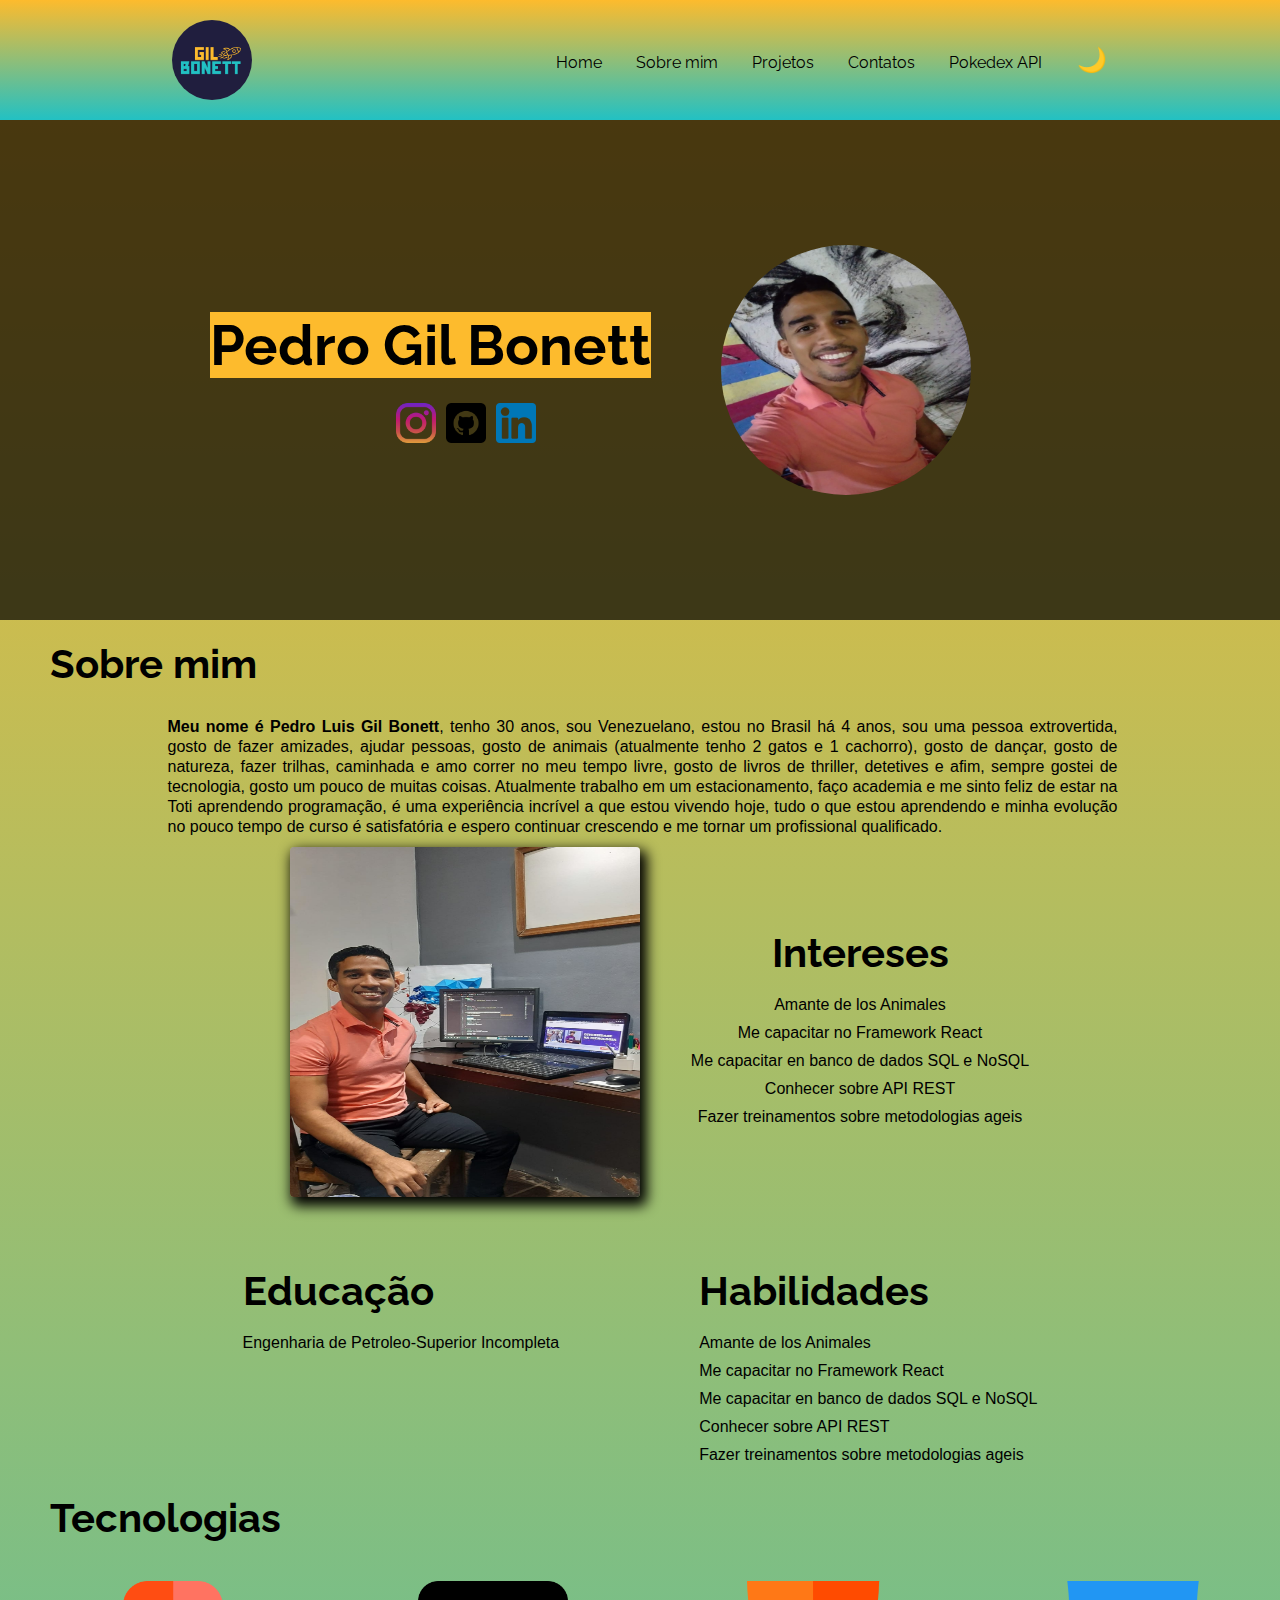
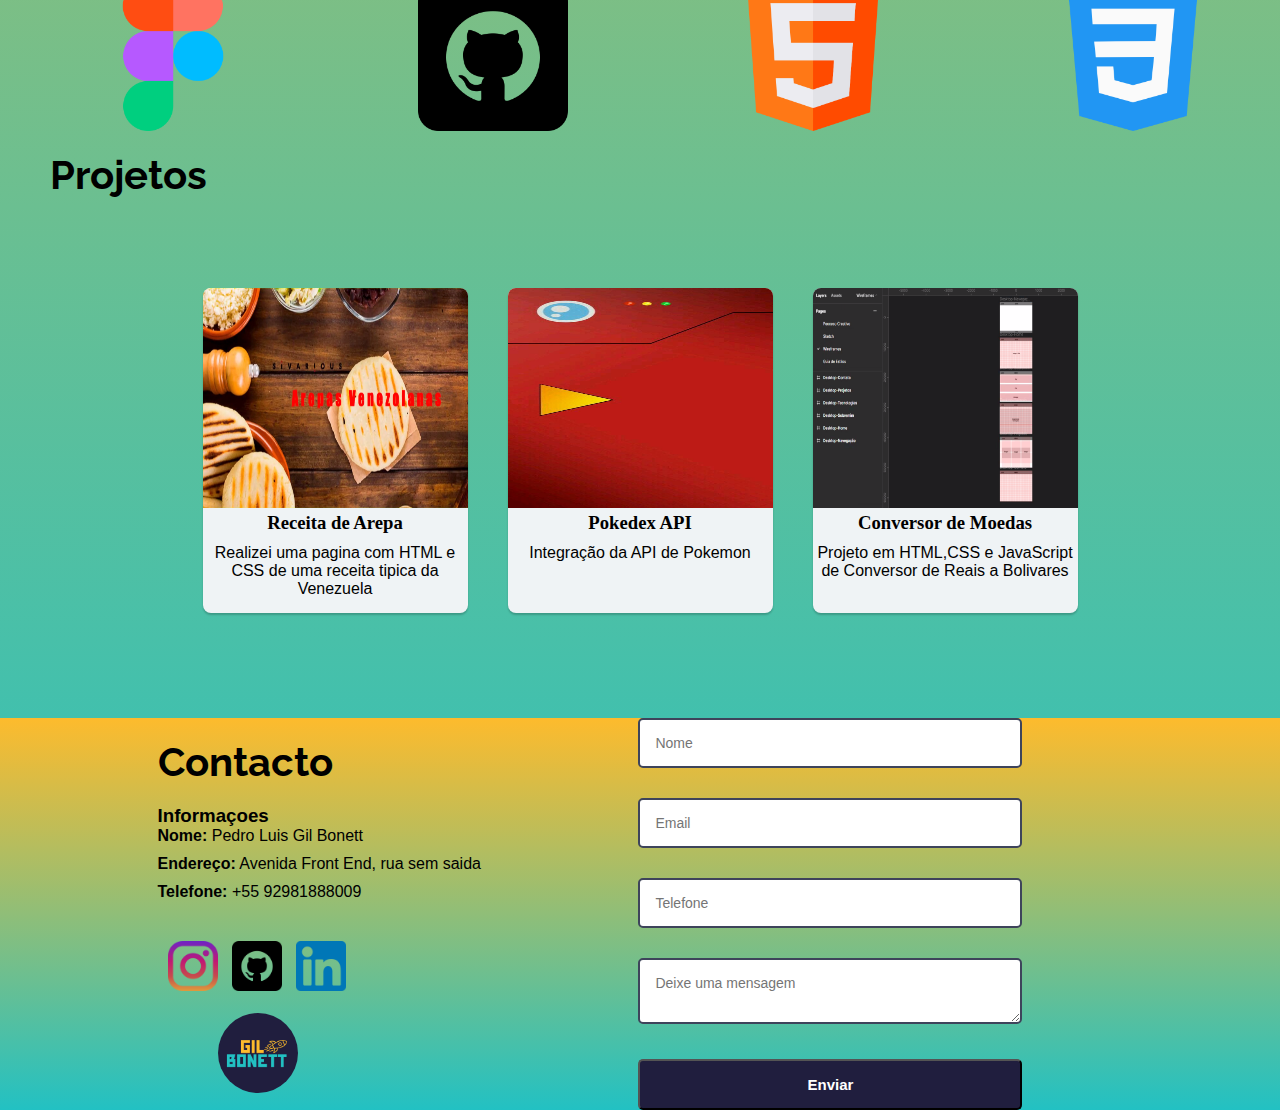
<file: index.html>
<!DOCTYPE html>
<html lang="pt-BR" data-dark>
<head>
    <meta charset="UTF-8">
    <meta http-equiv="X-UA-Compatible" content="IE=edge">
    <meta name="viewport" content="width=device-width, initial-scale=1.0">
    <title>Pedro Gil Bonett</title>
    <link rel="stylesheet" href="style.css">
    <link rel="stylesheet" href="tema-dark.css">
    <link rel="stylesheet" href="navegacao.css">
    <link rel="stylesheet" href="heroImage.css">
    <link rel="stylesheet" href="sobremim.css">
    <link rel="stylesheet" href="formulario.css">
    <link rel="stylesheet" href="media.css">
    <link rel="stylesheet" href="form_validacao.css">
    
</head>
<body data-dark>
<main>

<header class="navegacao" data-dark>
<img class="logo" src="img/logopedro.png" alt="Logo de la empresa">
<nav>
 <a href="#home">Home</a>
 <a href="#sobre">Sobre mim</a>
 <a href="#projeto">Projetos</a>
 <a href="#contato">Contatos</a> 
 <a href="/pokedex.html">Pokedex API</a>

 <button class="btn-mode">🌙</button>
</nav>
</header>

<section id="home" class="hero container">
    <div class="box box0"><h1 data-dark="">Pedro Gil Bonett</h1></div>
    <div class="box box1">
        <a href="https://www.instagram.com/gilbonett/"  target="_blank fel="noopener> <img src="img/instagram.png" width="40" height="40" alt="instagram"></a>
        
        <a href="https://github.com/gilbonett" target="_blank" fel="noopener"><img src="img/github.png"
        width="40" height="40" alt="github"  class="imagenes-rodape"></a>
            
        <a href="https://www.linkedin.com/in/gilbonett/"  target="_blank fel="noopener> <img src="img/linkedin.png"    width="40" height="40" alt="linkedin"></a> 
    </div>

    <div class="box box2">
    <img src="img/pedro.jpeg" alt="imagen pedro" width="250" height="250">
    </div>

</section>

<h2 id="sobre" class="sobremim">Sobre mim</h2>
  <!-- Section Sobremin -->
  <section class="container_sobremim">
  
    <div class="item item1">
        <p> <strong>Meu nome é Pedro Luis Gil Bonett</strong>, tenho 30 anos, sou Venezuelano, estou no Brasil há 4 anos, sou uma pessoa extrovertida, gosto de fazer amizades, ajudar pessoas, gosto de animais (atualmente tenho 2 gatos e 1 cachorro), gosto de dançar, gosto de natureza, fazer trilhas, caminhada e amo correr no meu tempo livre, gosto de livros de thriller, detetives e afim, sempre gostei de tecnologia, gosto um pouco de muitas coisas. Atualmente trabalho em um estacionamento, faço academia e me sinto feliz de estar na Toti aprendendo programação, é uma experiência incrível a que estou vivendo hoje, tudo o que estou aprendendo e minha evolução no pouco tempo de curso é satisfatória e espero continuar crescendo e me tornar um profissional qualificado.
        </p>
    </div>

    <div class="item item2">
        <img src="img/pedrofrentepc.jpg" alt="Foto Frente Computador">
    </div>

    <div class="item item3">
        
        <ol>
            <h2>Intereses</h2>
            <li>Amante de los Animales</li>
            <li>Me capacitar no Framework React</li>
            <li>Me capacitar en banco de dados SQL e NoSQL</li>
            <li>Conhecer sobre API REST</li>
            <li>Fazer treinamentos sobre metodologias ageis</li>
        </ol>
    </div>
</section>

<!-- Section Habilidades -->
<div class="habilidades">
  <ol>
    <h2>Educação</h2>
    <li> Engenharia de Petroleo-Superior Incompleta</li>
    
</ol>
  <ol>
      <h2>Habilidades</h2>
      <li>Amante de los Animales</li>
      <li>Me capacitar no Framework React</li>
      <li>Me capacitar en banco de dados SQL e NoSQL</li>
      <li>Conhecer sobre API REST</li>
      <li>Fazer treinamentos sobre metodologias ageis</li>
  </ol>
</div>


<!-- Section Tecnologias -->
<h2 id="tecno" class="tecnologias">Tecnologias</h2>
<section class="container_tecnologias">
    <img class="icon" src="/img/figma.png" alt="logo figma">
    <img class="icon" src="/img/github.png" alt="logo github">
    <img class="icon" src="/img/html.png" alt="logo html">
    <img class="icon" src="/img/css3.png" alt="logo css3">
</section>


<!-- Section Projetos -->
<h2 id="projeto" class="projetos">Projetos</h2>
<section class="container_projeto" data-dark>
  
    <div class="projeto">
      <a href="https://receita.gilbonett.repl.co/" target="_blank"> <img src="img/2.png" alt="Receita"></a>
      <h3>Receita de Arepa</h3>
      <p>Realizei uma pagina com HTML e CSS de uma receita tipica da Venezuela </p>  
    </div>

    <div class="projeto">
      <a href="/pokedex.html" target="_blank"> <img src="img/pokedex.jpg" alt="pokemon"> </a>
      <h3>Pokedex API</h3>
      <p>Integração da API de Pokemon</p>
    </div>

    <div class="projeto">
      <a href="https://CambioGilBonett.gilbonett.repl.co" target="_blank" > <img src="img/3.png" alt="Figma"> </a>
      <h3>Conversor de Moedas</h3>
      <p>Projeto em HTML,CSS e JavaScript de Conversor de Reais a Bolivares</p>
      
    </div>
</section>



</main>

<footer class="footer" data-dark>
 
    <section class="footerRedes">
       <h2>Contacto</h2> 
      <ol>
        <h3>Informaçoes</h3>
        <li> <strong>Nome:</strong> Pedro Luis Gil Bonett</li>
        <li><strong>Endereço:</strong> Avenida Front End, rua sem saida</li>
        <li><strong>Telefone:</strong> +55 92981888009</li>
      </ol>

        <a href="https://www.instagram.com/gilbonett/"  target="_blank fel="noopener> <img src="img/instagram.png" width="50" height="50" alt="logo instagram"></a>

        <a href="https://github.com/gilbonett" target="_blank" fel="noopener"><img src="img/github.png"
            width="50" height="50" alt="logo github" class="imagenes-rodape"></a>
    
        <a href="https://www.linkedin.com/in/gilbonett/"  target="_blank fel="noopener> <img src="img/linkedin.png"    width="50" height="50" alt="logo instagram"></a> <br><br>

        <span id="logo-footer"><img class="logo" src="img/logopedro.png" alt="Logo de la empresa"></span>
        
        
     </section>

        <section id="contato" class="container_contato">

          <form  class="form-contact"  tabindex="1">

            <div class="formulario">
              <input type="text"  name="nome" placeholder="Nome" id="nome"/>
          
              <span></span>
            </div>
           
 
            <div class="formulario">
               <input type="email"  name="email" placeholder="Email" id="email"/>
              
               <span></span>
            </div>
           
            <div class="formulario">
              <input type="number" name="telefone" placeholder="Telefone" id="telefone"/>
           
              <span></span>
            </div>
            
            <div class="formulario">
              <textarea  name="conteudo" placeholder="Deixe uma mensagem" id="mensage"></textarea>
             
              <span></span>
            </div>
            
            <button type="submit" >Enviar</button>

            <div class="loader none">
              <img src="/img/oval.svg" alt="Cargando">
          </div>
      
          <div class="contact-response none" >
              <p>Los datos han sido enviados</p>
          </div>

          <div class="contact-response-erro none" >
            <p>Por favor preencha os dados corretamente</p>
        </div>

          </form>
        </section>
  
  </footer>
<script src="/index.js" type="module"></script>
</body>
</html>
</file>
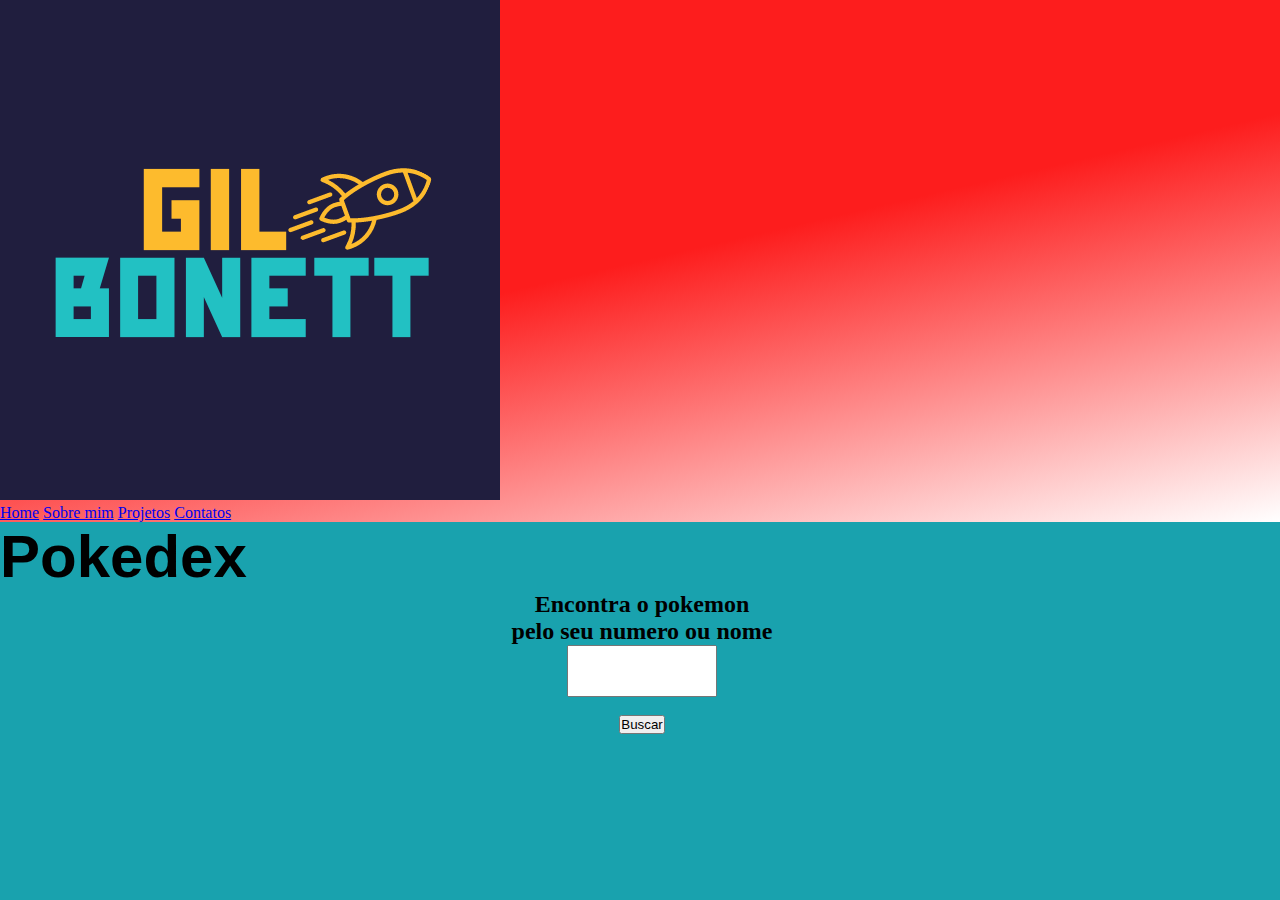
<file: pokedex.html>
<!DOCTYPE html>
<html lang="en">
<head>
      <meta charset="UTF-8">
      <meta http-equiv="X-UA-Compatible" content="IE=edge">
      <meta name="viewport" content="width=device-width, initial-scale=1.0">
      <title>Pokedex</title>   
      <link rel="stylesheet" href="/pokedex.css">
      <link rel="stylesheet" href="https://use.fontawesome.com/releases/v5.0.10/css/all.css" integrity="sha384-+d0P83n9kaQMCwj8F4RJB66tzIwOKmrdb46+porD/OvrJ+37WqIM7UoBtwHO6Nlg" crossorigin="anonymous">
</head>
<body>
<header class="navegacao">
      <img class="logo" src="img/logopedro.png" alt="Logo de la empresa">
      <nav>
         <a href="/#home">Home</a>
         <a href="/#sobre">Sobre mim</a>
         <a href="/#projeto">Projetos</a>
         <a href="/#contato">Contatos</a>
      </nav>
</header>
<h1>Pokedex</h1>

<section class="container">
      <div id="fondo">
            <div class="card-img">
               <img class="imgPoke">
            </div> 
            <div class="nomeExp">
            <h2 class="card-nome"></h2>
               <h3 class="card-exp"></h3> 
            </div>
         <div class="card-parametros" >
            <div class="card-datos">
               <h3 class="weight"></h3>
               <p class="peso"></p>
            </div>
            <div class="card-datos">
               <h3 class="height"></h3>
               <p class="altura"></p>
            </div> 
         </div>
      </div> 
   
   <!-- Datos de Formulrio de Busqueda  -->
   <div class="datos">
         <form class="formulario">
         <h2> Encontra o pokemon <br> pelo seu numero ou nome</h2>
         <input type="name"  min="1" max="10000" id="valor" aria-required="true"><br><br>
         <input type="button" value="Buscar" onclick="pegarDados()" class="enviar btn-hover"> 
         </form>
   </div>
</section>

      <script src="app.js"></script>
</body>
</html>
</file>
<file: style.css>
@import url('https://fonts.googleapis.com/css2?family=PT+Sans+Narrow:wght@400;700&display=swap');
@import url('https://fonts.googleapis.com/css2?family=Raleway:ital@1&display=swap');

:root{
    --principal-color: rgb(34,193,195);
    --fuente-texto: "roboto", sans-serif;
    --fuente-titulo: "Raleway", sans-serif;
    --titulos-color: #000 ; 
    --text-color: #000;
    --light-text-color: #8e9ba4;
    --container-color: #FFF;
    --body-color: linear-gradient(0deg, rgba(34,193,195,1) 0%, rgba(253,187,45,1) 100%);
    --shadow-color: 0px 2px 2px rgba(0, 0, 0, 0.2);
    --font-size-titulos: 40px;
    --font-size-texto: 16px;
}


*{
    margin: 0;
    padding: 0;
    box-sizing: border-box;
    text-decoration: none;
    list-style: none; 
    scroll-behavior: smooth;
}

*:before,
*:after{
    box-sizing: inherit;
}

h1 {
    font-family: var(--fuente-titulo);
}

html{
    background: var(--principal-color);
    background: var(--body-color);
}


h2{
    font-family: var(--fuente-titulo);
    padding-top: 20px;
    padding-bottom: 20px;
    font-size: var(--font-size-titulos);
}

p {
    font-family: var(--fuente-texto);
    font-size: var(--font-size-texto);
}

ol{
    font-family: var(--fuente-texto);
    font-size: var(--font-size-texto);
}

.projetos{
    padding-left: 50px;
}

.tecnologias{
    padding-left: 50px;
}

.container_tecnologias{
    display: flex;
    flex-wrap: wrap;
    justify-content: space-around;
    padding-top: 20px;
}
.icon{
    width: 150px;
    height: 150px;
    margin-left: 25px;
}

.container_projeto{
    width: 100%;
    max-width: 1200px;
    height: 450px;
    display: flex;
    flex-wrap:wrap;
    justify-content: center; 
    margin: auto;
    margin-top: 50px;
}

.container_projeto h2{
    margin-top: 20px;
}

.projeto{
    height: 325px;
    width: 265px;
    border-radius: 8px;
    box-shadow: var(--shadow-color);
    overflow: hidden;
    margin: 20px;
    text-align: center;
    transition: all 0.25s;
    background-color: #eff3f5;
}

.container_projeto .projeto:hover{
    transform: translateY(-15px);
    box-shadow: 0 12px 16px rgba(0, 0, 0, 0.2);
}

.projeto img{
width: 330px;
height: 220px;
}

.projeto h3{
    padding-bottom:10px;

}
</file>
<file: tema-dark.css>
.dark-mode {
    --principal-color: rgb(34,193,195);
    --fuente-texto: "roboto", sans-serif;
    --fuente-titulo: "Raleway", sans-serif;
    --titulos-color: #000 ; 
    --text-color: #C8CDD0;
    --light-text-color: #8e9ba4;
    --container-color: #212E36;
    --body-color: #192229 ;
    --shadow-color: none;
    --font-size-titulos: 40px;
    --font-size-texto: 16px; 
} 


.dark-mode {
    background: var(--body-color);
    color: var(--light-text-color);
    box-shadow: none;
    
}

.btn-mode{
    z-index: 999;
    width: 2rem;
    height: 2rem;
    border-radius: 50%;
    font-size: 1.5rem;

    background-color: var(--main-color);
    color: var(--second-color);
    cursor: pointer;
    outline: 0;
    border: 0;
    transition: all 0.3s ease-out;
  }  

  .btn-mode:hover{
    background-color:#000;
    color: var(--main-color);
  }
</file>
<file: navegacao.css>
header{
    background: var(--principal-color);
    background: var(--body-color);
}


.navegacao{
    display: flex;
    width: 100%;
    flex-direction: row;
    align-items: center;
    justify-content: space-around;
    padding: 20px;
}

.navegacao a{
    font-family: var(--fuente-titulo);
    padding-right: 30px;
    color: var(--text-color);


}

.logo{
    width: 80px;
    height: 80px;
    border-radius: 50%;
}
</file>
<file: heroImage.css>
.hero {
    background-image: url("https://img.freepik.com/free-vector/blue-futuristic-networking-technology_53876-97395.jpg?t=st=1654378943~exp=1654379543~hmac=80f92b7d225bdbec2a8ca744c9b88c7616a9a5c8a99666037908f988186c1c4a&w=1350");
    background-color: rgba(0, 0, 0, .70);
    height: 500px;
    width: 100%;
    background-repeat: no-repeat; 
    display: flex;
    flex-wrap: wrap;
    justify-content: center;
    align-items: center;
}

h1{
    background-color: rgba(253,187,45,1);
    font-size: 56px;
    color: #000;
    font-family: "Raleway", sans-serif;
    margin-bottom: 50px;
}

.box1{
    display: flex;
    margin: 20px 10px 20px 10px;
    position: relative;
    top: 55px;
    right: 265px;
}

.box1 a{
padding-right: 10px;
}


.box2 img{
    display: flex;
    position: relative;
    right: 100px;
    border-radius: 50%;
}
</file>
<file: sobremim.css>
.sobremim{
    padding-left: 50px;    
}

.container_sobremim{
    display: flex;
    justify-content: center;
    flex-wrap: wrap;
}

.item1{ 
    width: 950px;
    margin-top: 10px;
    margin-bottom: 10px;
    margin-left: 5px;
}

.item1 p{
    text-align: justify;
    line-height: 20px;
}

.item2{
    height: 350px;
    width: 350px;
    margin-left: 60px;
    margin-right: 45px;
}

.item2 img{
    width: 100%;
    height: 350px;
    box-shadow: 4px 6px 13px 3px #000000;
    border-radius: 4px;
}

.item3{
    height: 350px;
    width: 350px;
    display: flex;
    justify-content: center;
    align-items: center;
    margin-right: 15px;
}

.item3 ol{
    text-align: center;
}

.item3 li{
    padding-bottom: 10px;
}

.habilidades {
    display: flex;
    justify-content: center;
    flex-direction: row;
    margin-top: 50px;
}

.habilidades ol{
    padding-right: 70px;
    padding-left: 70px;
}


.habilidades li{
    padding-bottom: 10px;
}
</file>
<file: formulario.css>
footer{
    background: var(--principal-color);
    background: var(--body-color);
    display: flex;
    justify-content: space-evenly;
  }
  
  .footerRedes p{
    width: 150px;
    height: 150px;
  }
  
  .footerRedes li{
    padding-bottom: 10px;
  }
  
  .footerRedes ol{
    margin-bottom: 30px;
  }
  
  .footerRedes a{
    margin-left: 10px;
  }
  
  .footerRedes span{
    margin-left: 60px;
  }
  
  .container_contato {
    width: 30%;
    margin-right: 100px;
  }
</file>
<file: media.css>
@media screen and (max-width:760px) {
   
    h2{
        text-align: center;
    }

    .navegacao {
        text-align: center;
    }
    
    .navegacao img{
        display: none;
    }
    
    .navegacao a{
        padding: 5px;
    }

    .hero{
        height: 400px;
    }

    .box0{
        display: flex;
        text-align: center;
        margin-top: 75px;
    }


    .box0 h1{
        font-size: 42px;
        margin-bottom: 0;
        margin-right: 20px;
    }

    .box1{
        display: none;
    }

    .box2{
        display: flex;
        flex-direction: column;
    }

   .box2 img{
    display: flex;
    position:inherit;
    border-radius: 50%;
   }


    .container_sobremim{
     display: initial;
    }

    .item{
        display: flex;
        align-items: center;
        text-align: center;
        width: 80%;
    }

    .item1 p{
        margin-left: auto;
        width: 80%;
    }

    .item2 {
        display: none;
    }

    .item3 {
        margin-left: 25px;
        height: 250px;
    }

    .sobremim{
        padding-bottom: 10px;
        padding-left: 0px;
    }

    .habilidades{
        display: flex;
        flex-direction: column;
        margin-top: 0;
        text-align: center;
    }
  
    .container_tecnologias{
        display: initial;
    }

  .tecnologias{
      padding-bottom: 20px;
      padding-left: 0;
  }
  
  .projetos{
    padding-left: 0;
  }
  
    .container_projeto{
        margin:0;
        height: auto;
        
    }
.footer {
    display: flex;
    flex-direction:column;
    justify-content: center;
    align-items: center;
    text-align: center;
}


#logo-footer{
display: none;
}

.form-contact{
    margin: 0;
    width: 200%;
    height: auto;
}

.form-contact-button{
    margin: 10px 30px 30px 30px;
}

.formulario span{
    display: flex;
    
}

}
</file>
<file: form_validacao.css>
.formulario {
    font-family: var( --fuente-texto);
    margin-bottom: 10px;
    padding-bottom: 20px;
    position: relative;
  }

  .formulario span  {
    visibility: hidden;
    position: absolute;
    margin-top: 0px;
    font-size: 14px;

}

  .formulario input {
      border: 2px solid #3E445B;
      border-radius: 5px;
      outline: 0;
      display: block;
      font-size: 14px;
      width: 100%;
      padding: 15px;
  }

  .formulario textarea{
    font-family: var( --fuente-texto);
    border: 2px solid #3E445B;
    border-radius: 5px;
    outline: 0;
    display: block;
    font-size: 14px;
    width: 100%;
    padding: 15px;
  }

  .form-contact button {
    background-color: #201E3E;
    border-radius: 5px;
    color: #fff;
    padding: 15px;
    font-size: 15px;
    font-weight: 600;
    width: 100%;
    margin-top: 5px;
    cursor: pointer;
}

  .form-contact button:hover {
    background-color: var(--body-color);
    transition: 0.3s;
}

/* Validaçoes do formulario */

.formulario.sucess input{
    border: 3px solid #4ECA64;
  }
  
  .formulario.error input{
    border: 3px solid #DB5A5A;
  }
  
  .error span{
    color: #DB5A5A;
    visibility: visible;
    background-color: #201E3E;
  }
  
  /* Simulação de envio */

  .contact-response {
    font-size: 1.5rem;
    font-weight: bold;
    text-align: center;
    }

    .contact-response-erro {
        font-size: 1.5rem;
        font-weight: bold;
        text-align: center;
    }

    .none{
    display: none;
    }

    .loader {
    text-align: center;
    }
</file>
<file: pokedex.css>
:root{
    --principal-color: rgb(34,193,195);
    --fuente-texto: "roboto", sans-serif;
    --fuente-titulo: "Raleway", sans-serif;
    --titulos-color: #000 ; 
    --text-color: #000;
    --light-text-color: #8e9ba4;
    --container-color: #FFF;
    --body-color: linear-gradient(0deg, rgba(34,193,195,1) 0%, rgba(253,187,45,1) 100%);
    --shadow-color: 0px 2px 2px rgba(0, 0, 0, 0.2);
    --font-size-titulos: 60px;
    --font-size-texto: 42px;
}

*{
    box-sizing: border-box;
    margin: 0;
    padding: 0;
}

header{
  background: rgb(253,29,29);
  background: linear-gradient(167deg, rgba(253,29,29,1) 50%, rgba(255,255,255,1) 100%);  
}


body {
   background-color:  #19A2AE;
}

h1{
    font-family: var(--fuente-titulo);
    font-size: var(--font-size-titulos);
}

#valor{
    font-family: var(--fuente-texto);
    font-size: var(--font-size-texto);
    width: 150px;
    
}

.buscar{
    font-size: 24px;
}

.card{
    border: 2px solid;
}

.container{
display: flex;
justify-content: center;
}

.card-fondo {
    width: 500px;
    height: 600px;
    border: 1px solid white;
    background-color: #000;
    background-image:url("/img/fondo-poke\ 1.svg") ;
    border-radius: 30px;
}

.card-header{
    border: 2px solid;
}

.datos{
   text-align: center;
}

.poke-img{
    border-radius: 50%;
    height: 250px;
    width: 250px;
    border: 2px solid #fff;
    background-color: #FFF;
}

.card-img{
    display: flex;
    justify-content: center;
    margin-top: 30%;
    margin-left: 4px;
}

.card-nome, .card-exp {
    text-align: center;
}

.card-parametros{
    display: flex;
    justify-content: space-evenly;
    margin-top: 20px;
}

.card-datos{
    text-align: center;
}
</file>
